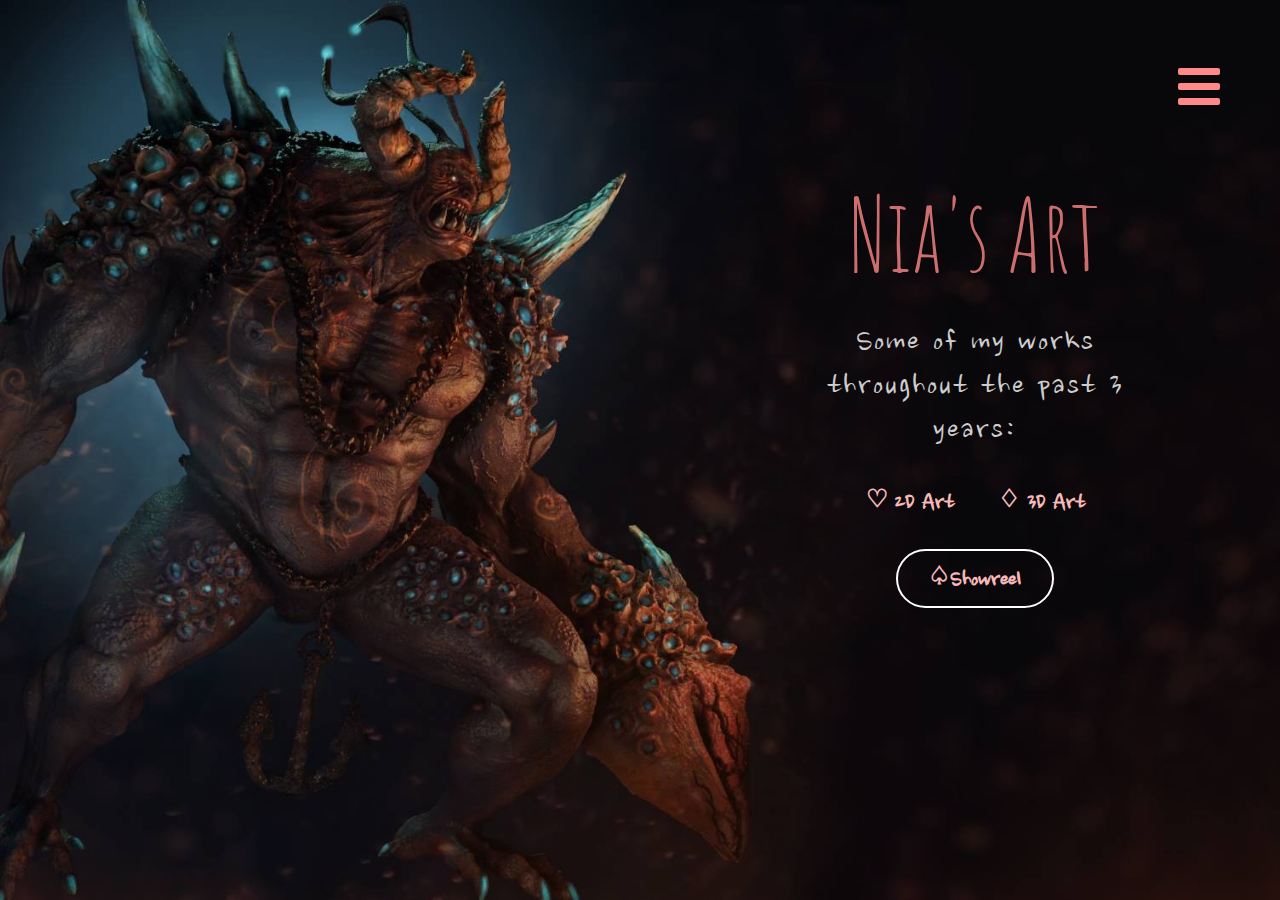
<file: index.html>
<html lang="en">
<head>
    <meta charset="UTF-8">
    <meta name="viewport" content="width=device-width, initial-scale=1.0">
    <meta http-equiv="X-UA-Compatible" content="ie=edge">

    <script src="https://ajax.googleapis.com/ajax/libs/jquery/3.3.1/jquery.min.js"></script>
    <script src="scripts.js"></script>
    <link rel="stylesheet" href="commonStyle.css">
    <link rel="stylesheet" href="indexStyle.css">



    <title>Nia's Art</title>
</head>
<body>

        <div class="container">
                <div class="bar1"></div>
                <div class="bar2"></div>
                <div class="bar3"></div>
        </div>

<section id="mySidenav" class="sidenav">
        <article id="sideNavFirstArticle">
            <a href="#" class="closebtn">&times</a>
            <a href="twoArtMenu.html" class="navs" id="twoArt">&#9825;2D Art</a>
            <hr>
            <a href="threeArt.html" class="navs" id="threeArt">&#9826;3D Art</a>
            <hr>
            <a href="#" class="navs" id="showreel">&#9828;Showreel</a>
            <hr>
            <a href="about.html" class="navs" id="about">&#9831;About</a>
            <hr>
        </article>
        
        <article id="sideNavSecondArticle">
            <img src="images/showimg.jpg" id="firstImageSide">
            <img src="images/showimg.jpg" id="secondImageSide">
            <img src="images/showimg.jpg" id="thirdImageSide">
            <img src="images/showimg.jpg" id="forthImageSide">
        </article>

</section>

    <section id="firstSection">
        <article id="firstArticle">
            <iframe src="" width="700" height="481" frameborder="0"  allowfullscreen></iframe>
            <button class="closeVideo">Close Video</button>
        </article>
        <article id="secondArticle">
            <h1>Nia's Art</h1>
            <h2>Some of my works throughout the past 3 years:</h2>

            <nav>
                <ul>
                    <li>
                        <a href="twoArt.html" class="hrefs">&#9825; 2D Art</a>
                    </li>
                    <li>
                        <a href="threeArt.html" class="hrefs">&#9826; 3D Art</a>
                    </li>
                </ul>
                <button class="showreel">&#9828;Showreel</button>
            </nav>

            <a href="https://vimeo.com/" class="socials" target="_blank"><i class="fab fa-vimeo-v"></i>
            </a>
            <a href="https://linkedin.com/" class="socials" target="_blank"><i class="fab fa-linkedin-in"></i>
            </a>
            <a href="https://abv.bg/" class="socials" target="_blank"><i class="fas fa-at"></i>
            </a>
        </article>
    </section>

</body>
</html>
</file>
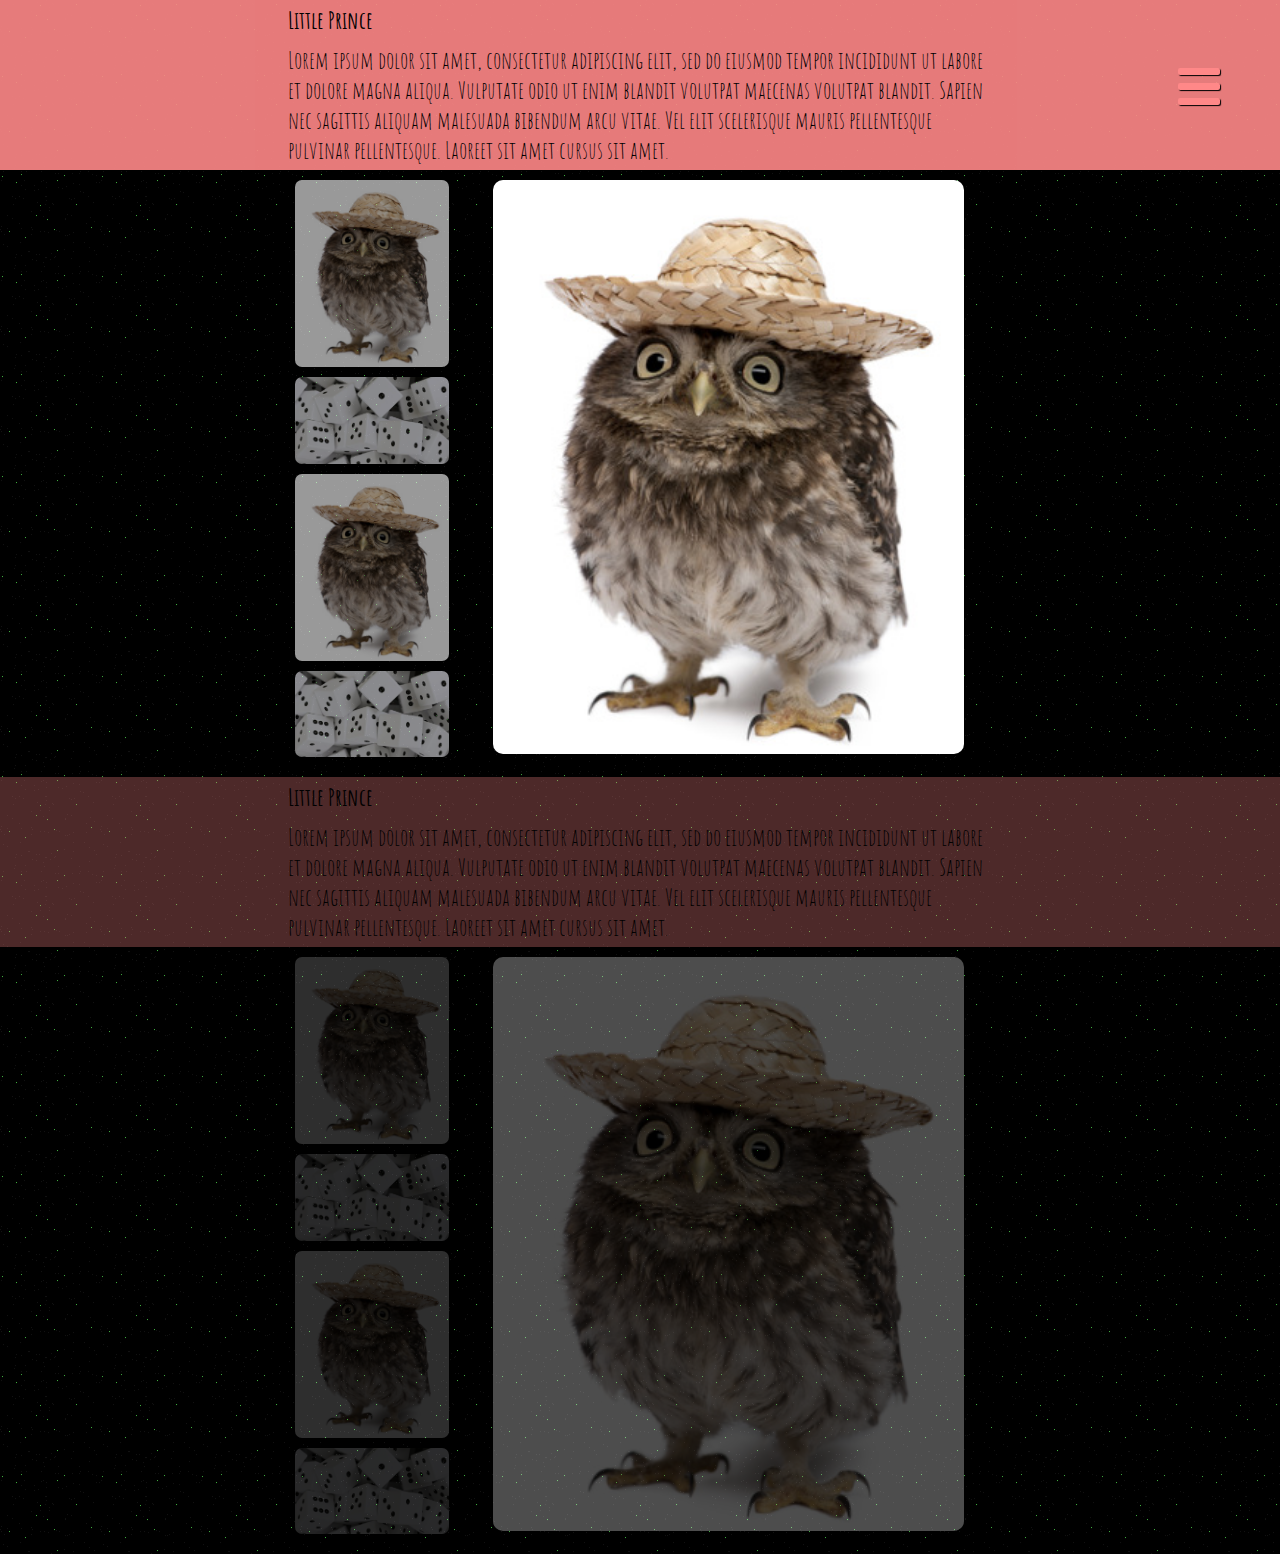
<file: twoArt.html>
<html lang="en">
<head>
    <meta charset="UTF-8">
    <meta name="viewport" content="width=device-width, initial-scale=1.0">
    <meta http-equiv="X-UA-Compatible" content="ie=edge">
    <script src="https://ajax.googleapis.com/ajax/libs/jquery/3.3.1/jquery.min.js"></script>
    <script src="scripts.js"></script>
    <link rel="stylesheet" href="commonStyle.css">
    <link rel="stylesheet" href="twoArtStyle.css">


    <title>2D Art</title>
</head>
<body>


<div class="container">
    <div class="bar1"></div>
    <div class="bar2"></div>
    <div class="bar3"></div>
</div>

<section id="mySidenav" class="sidenav">
    <article id="sideNavFirstArticle">
        <a href="#" class="closebtn">&times</a>
        <a href="index.html" class="navs" id="twoArt">&#9825;Home</a>
        <hr>
        <a href="threeArt.html" class="navs" id="threeArt">&#9826;3D Art</a>
        <hr>
        <a href="#" class="navs" id="showreel">&#9828;Showreel</a>
        <hr>
        <a href="about.html" class="navs" id="about">&#9831;About</a>
        <hr>
    </article>

    <article id="sideNavSecondArticle">
        <img src="images/showimg.jpg" id="firstImageSide">
        <img src="images/showimg.jpg" id="secondImageSide">
        <img src="images/showimg.jpg" id="thirdImageSide">
        <img src="images/showimg.jpg" id="forthImageSide">
    </article>

</section>

<section class="descriptionFirst">
    <p class="titles">Little Prince</p>
    <p class="firstDescription">Lorem ipsum dolor sit amet, consectetur adipiscing elit, sed do eiusmod tempor incididunt ut labore et dolore magna aliqua. Vulputate odio ut enim blandit volutpat maecenas volutpat blandit. Sapien nec sagittis aliquam malesuada bibendum arcu vitae. Vel elit scelerisque mauris pellentesque pulvinar pellentesque. Laoreet sit amet cursus sit amet.  </p>

</section>

<section class="rowFirst">

    <article class="smallImgContainer">

        <article class="column">
            <img src="images/showimg.jpg" alt="test1" class="allImages">
        </article>
        <article class="column">
            <img src="images/showimg1.jpeg" alt="test2" class="allImages">
        </article>
        <article class="column">
            <img src="images/showimg.jpg" alt="test3" class="allImages">
        </article>
        <article class="column">
            <img src="images/showimg1.jpeg" alt="test4" class="allImages">
        </article>

    </article>

    <article class="imgContainer">

            <img src="images/showimg.jpg" id="expandedImg">

    </article>

</section>

<section class="descriptionSecond">
    <p class="titles">Little Prince</p>
    <p class="firstDescription">Lorem ipsum dolor sit amet, consectetur adipiscing elit, sed do eiusmod tempor incididunt ut labore et dolore magna aliqua. Vulputate odio ut enim blandit volutpat maecenas volutpat blandit. Sapien nec sagittis aliquam malesuada bibendum arcu vitae. Vel elit scelerisque mauris pellentesque pulvinar pellentesque. Laoreet sit amet cursus sit amet.  </p>

</section>

<section class="rowSecond">

    <article class="smallImgContainer">

        <article class="column">
            <img src="images/showimg.jpg" alt="test1" class="allImages">
        </article>
        <article class="column">
            <img src="images/showimg1.jpeg" alt="test2" class="allImages">
        </article>
        <article class="column">
            <img src="images/showimg.jpg" alt="test3" class="allImages">
        </article>
        <article class="column">
            <img src="images/showimg1.jpeg" alt="test4" class="allImages">
        </article>

    </article>

    <article class="imgContainer">

        <img src="images/showimg.jpg" id="expandedImg">

    </article>

</section>


</body>
</html>
</file>
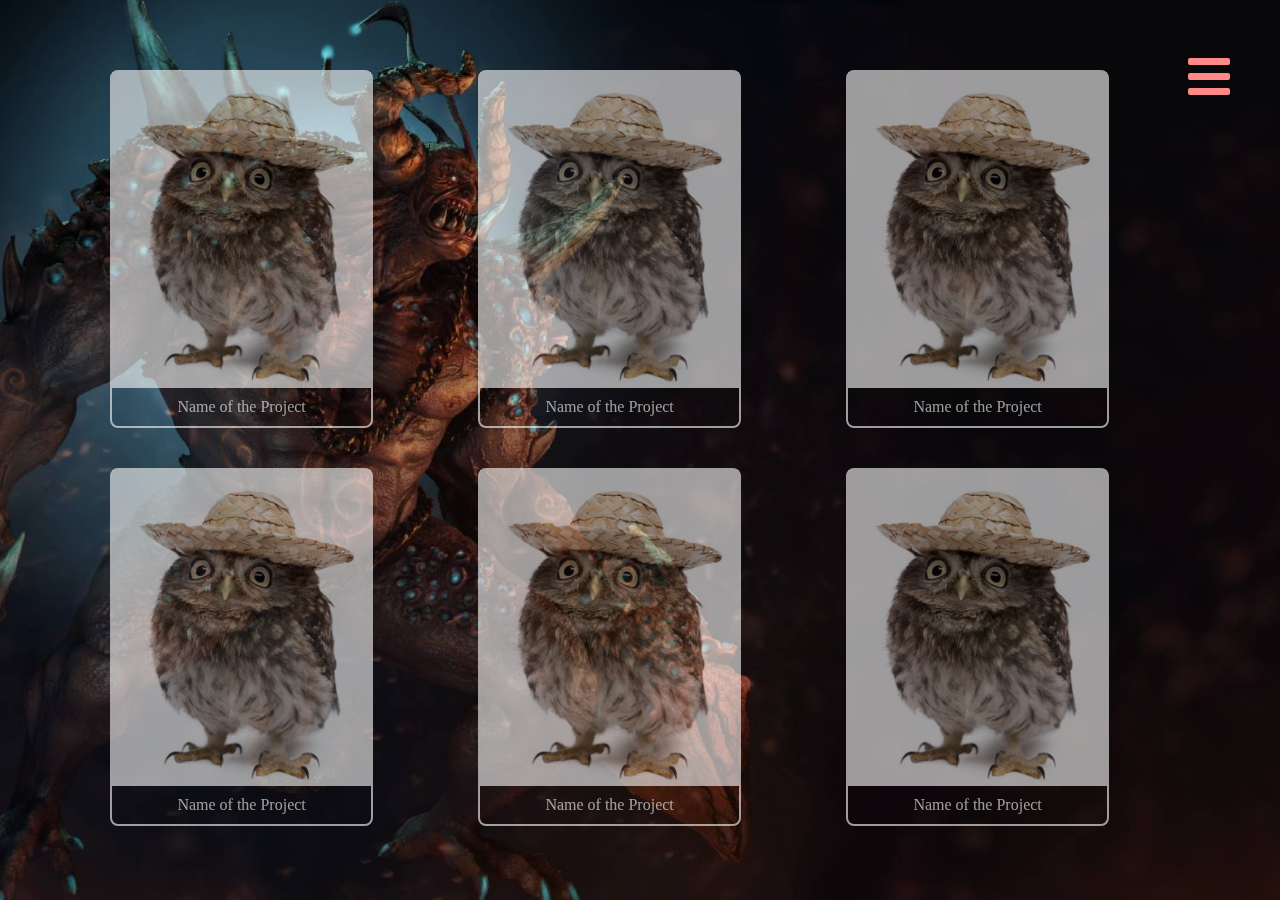
<file: twoArtMenu.html>
<html lang="en">
<head>

    <meta charset="UTF-8">
    <meta name="viewport" content="width=device-width, initial-scale=1.0">
    <meta http-equiv="X-UA-Compatible" content="ie=edge">

    <script src="https://ajax.googleapis.com/ajax/libs/jquery/3.3.1/jquery.min.js"></script>
    <script src="scripts.js"></script>
    <link rel="stylesheet" href="commonStyle.css">
    <link rel="stylesheet" href="twoArtMenuStyle.css">

    <title>2D Art Menu</title>

</head>
<body>
<div class="container">
    <div class="bar1"></div>
    <div class="bar2"></div>
    <div class="bar3"></div>
</div>

<section id="mySidenav" class="sidenav">
    <article id="sideNavFirstArticle">
        <a href="#" class="closebtn">&times</a>
        <a href="index.html" class="navs" id="twoArt">&#9825;Home</a>
        <hr>
        <a href="threeArt.html" class="navs" id="threeArt">&#9826;3D Art</a>
        <hr>
        <a href="#" class="navs" id="showreel">&#9828;Showreel</a>
        <hr>
        <a href="about.html" class="navs" id="about">&#9831;About</a>
        <hr>
    </article>

    <article id="sideNavSecondArticle">
        <img src="images/showimg.jpg" id="firstImageSide">
        <img src="images/showimg.jpg" id="secondImageSide">
        <img src="images/showimg.jpg" id="thirdImageSide">
        <img src="images/showimg.jpg" id="forthImageSide">
    </article>

</section>

<section>

    <article class="tripleArticle">

        <article class="innerArticle">
            <div>
                <a href="twoArt.html"><img src="images/showimg.jpg"></a>
                <p>Name of the Project</p>
            </div>
        </article>

        <article class="innerArticle">
            <div>
                <img src="images/showimg.jpg">
                <p>Name of the Project</p>
            </div>
        </article>

        <article class="innerArticle">
            <div>
                <img src="images/showimg.jpg">
                <p>Name of the Project</p>
            </div>
        </article>

    </article>

    <article class="tripleArticle">

        <article class="innerArticle">
            <div>
                <img src="images/showimg.jpg">
                <p>Name of the Project</p>
            </div>
        </article>

        <article class="innerArticle">
            <div>
                <img src="images/showimg.jpg">
                <p>Name of the Project</p>
            </div>
        </article>

        <article class="innerArticle">
            <div>
                <img src="images/showimg.jpg">
                <p>Name of the Project</p>
            </div>
        </article>

    </article>

</section>

</body>
</html>
</file>
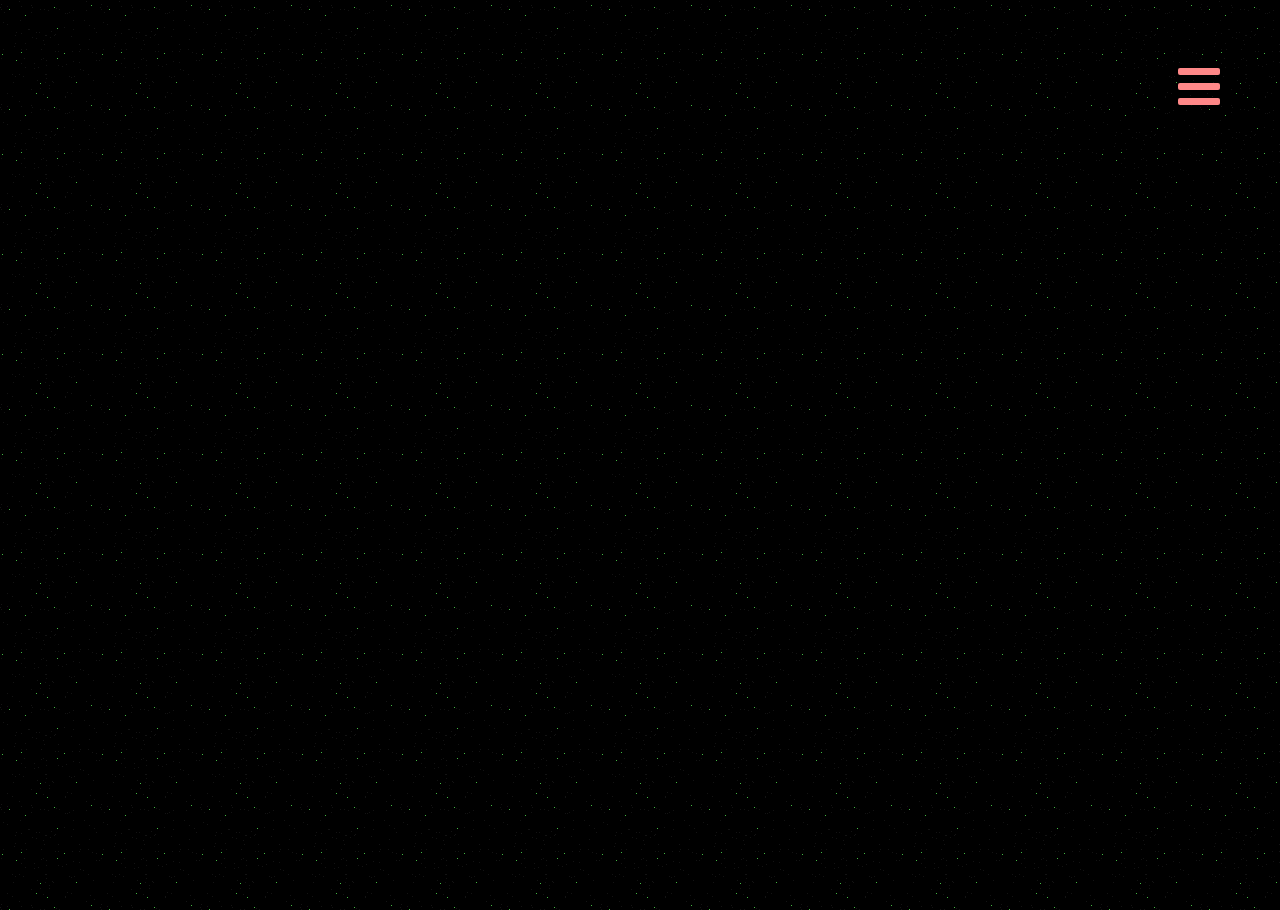
<file: twoArtTest.html>
<html lang="en">
<head>
    <meta charset="UTF-8">
    <meta name="viewport" content="width=device-width, initial-scale=1.0">
    <meta http-equiv="X-UA-Compatible" content="ie=edge">
    <script src="https://ajax.googleapis.com/ajax/libs/jquery/3.3.1/jquery.min.js"></script>
    <script src="scripts.js"></script>
    <link rel="stylesheet" href="commonStyle.css">
    <link rel="stylesheet" href="twoArtStyle.css">


    <title>2D Art</title>
</head>
<body>


<div class="container">
    <div class="bar1"></div>
    <div class="bar2"></div>
    <div class="bar3"></div>
</div>

<section id="mySidenav" class="sidenav">
    <article id="sideNavFirstArticle">
        <a href="#" class="closebtn">&times</a>
        <a href="index.html" class="navs" id="twoArt">&#9825;Home</a>
        <hr>
        <a href="threeArt.html" class="navs" id="threeArt">&#9826;3D Art</a>
        <hr>
        <a href="#" class="navs" id="showreel">&#9828;Showreel</a>
        <hr>
        <a href="about.html" class="navs" id="about">&#9831;About</a>
        <hr>
    </article>

    <article id="sideNavSecondArticle">
        <img src="images/showimg.jpg" id="firstImageSide">
        <img src="images/showimg.jpg" id="secondImageSide">
        <img src="images/showimg.jpg" id="thirdImageSide">
        <img src="images/showimg.jpg" id="forthImageSide">
    </article>

</section>


<section class="bgimg-1">


</section>

<section class="bgimg-2">


</section>

<section class="bgimg-3">


</section>

<section class="bgimg-4">


</section>

</body>
</html>
</file>
<file: commonStyle.css>
@import url('https://fonts.googleapis.com/css?family=Amatic+SC');
@import url('https://fonts.googleapis.com/css?family=Nanum+Brush+Script');


*{
    padding:0;
    margin:10px;
}
html {
    margin: 0;
}

body {
    background: url("images/background-img1.jpg") no-repeat center;
    background-size: cover;
}

.container {
    display: inline-block;
    cursor: pointer;
    position: absolute;
    right:50px;
    top:50px;
    z-index: 1;
}

.bar1, .bar2, .bar3 {
    width: 42px;
    height: 7px;
    background-color:rgb(255, 136, 136);
    margin: 8px 0;
    transition: 0.4s;
    border-radius: 2px;
}

.sidenav {
    height: 100%;
    position: fixed;
    z-index: 1;
    top: 0;
    right: 0;
    background-color: rgb(255, 136, 136);
    display:none;
    transition: 0.5s;
    padding-top:10px;
    opacity: 0.8;
}

.sidenav a {
    padding: 8px 8px 28px 10px;
    text-decoration: none;
    font-size: 45px;
    color: black;
    display: block;
    transition: 0.3s;
    font-family: 'Nanum Brush Script',sans-serif;
    font-weight: bold;
}

.navs {
    width: 100%;
}

hr {
    border:1px solid black;
    width: 180px;
}

.sidenav a:hover {
    color:rgb(255, 136, 136);
    text-shadow: 2px 2px 2px black;

}

.sidenav .closebtn {
    position: relative;
    right: 50px;
    font-size: 75px;
    margin-left: 50px;
    padding: 8px 8px 28px 25px;
}

#sideNavFirstArticle{
    width: 40%;
}

#sideNavSecondArticle {
    width: 60%;
    justify-content: space-around;

}

#sideNavSecondArticle img {
    width: 70%;
    display: none;
}

#firstImageSide {
    margin-top: 130px;
}

#secondImageSide {
    margin-top: 230px;
}

#thirdImageSide {
    margin-top: 330px;
}

#forthImageSide {
    margin-top: 430px;
}
</file>
<file: indexStyle.css>
.sidenav{
    opacity: 0.35;
}

article{
    width: 50%;
}

#firstSection {
    display:flex;
}

#secondArticle {
    text-align: center;
    margin-top:150px;
    padding-left:100px;
}

h1 {
    font-size: 100px;
    opacity: 0.8;
    color:rgb(255, 136, 136);
    font-family: 'Amatic SC',sans-serif;
    font-weight: 100;

}

h2 {
    width: 70%;
    margin:auto;
    opacity: 0.8;
    color:white;
    font-size: 35px;
    padding-top: 15px;
    padding-bottom: 10px;
    font-family: 'Nanum Brush Script',sans-serif;
    letter-spacing: 2px;
    font-weight: 100;
}
ul{
    padding-left:0;
}
nav li a {
    text-decoration: none;
    color:rgb(247, 184, 184);
    font-size: 25px;
    font-family: 'Nanum Brush Script',sans-serif;
    font-weight: bold;

}

nav li {
    display:inline-block;
}

.hrefs:hover{
    text-shadow: 1px 1px 2px #427388;
    color:rgb(255, 136, 136);
    transition: all 1250ms cubic-bezier(0.19, 1, 0.22, 1);
}

#firstSideImg {
    width: 35%;
}

button {
    background:transparent;
    color:rgb(247, 184, 184);
    font-size: 25px;
    padding: 10px 30px 10px 30px;
    border-radius: 30px;
    cursor: pointer;
    font-family: 'Nanum Brush Script',sans-serif;
    font-weight: 600;
    border: 2px solid white;
    box-shadow: inset 0 0 20px rgba(255, 255, 255, 0);
    text-shadow: none;
    transition: all 1250ms cubic-bezier(0.19, 1, 0.22, 1);

}
  
button:hover {
    border: 1px solid white;
    box-shadow: inset 0 0 20px rgba(255, 255, 255, .5), 0 0 20px rgba(255, 255, 255, .2);
    text-shadow: 1px 1px 2px #427388; 
  }

iframe {
      display:none;
      margin:0;
}

.closeVideo {
      margin: -5px 0 0;
      display:none;
}
  
#firstArticle {
      text-align: center;
}

i {
      color:rgb(255, 136, 136);
      font-size: 22px;
      padding: 50px 5px 0 5px;
      cursor: pointer;
}

i:hover {
      color:white;
}

.socials {
        text-decoration: none;
}

@media screen and (max-width: 479px) {

    body {

        background: url("images/background-small.jpg") no-repeat center;
        background-size: cover;

    }
    #secondArticle {
        all: initial;
        margin-top: 100px;
        text-align: center;
    }

    h1{
        font-size: 140px;

        text-shadow: 2px 2px 2px black;
        margin:0 10px 0 0;
        opacity: 1;
    }

    h2{
        padding:0;
        font-size: 40px;

        margin:0;
        width: 100%;

    }

    #firstSection {
        width: 100%;
        margin-top: 130px;
    }

    #firstArticle {
        width: 0;
    }

    ul {
        margin:0;
    }

    .hrefs {
        font-size: 30px;

    }

    .showreel{
        font-size: 28px;
    }

    #sideNavFirstArticle {
        width: 100%;
        margin:0;
    }

    #sideNavFirstArticle a {
        font-size:40px;
    }

}
</file>
<file: twoArtStyle.css>
body {
    background-image: url("images/repeatPattern.png");
    background-repeat: initial;
    background-size: initial;
    margin:0;
}
.bar1, .bar2, .bar3 {
    box-shadow: 1px 1px 1px black;
}

.sidenav {
    margin:0;
}
.rowFirst,.rowSecond {
    margin:auto;
    text-align: center;
    width: 80%;
    transition: all 1.5s;
}

.rowSecond {
    opacity: 0.3;
}

.smallImgContainer {
    display: inline-block;
    width: 15%;
}
.imgContainer{
    display: inline-block;
    width: 50%;
    vertical-align: top;
}

.column {
    width: 100%;
    padding: 0 0 10px 0;
    margin: 0;

}

.column img {
    opacity: 0.6;
    cursor: pointer;
    width: 100%;
    margin: 0;
    border-radius: 7px;
}

.column img:hover {
    opacity: 1;
}

/* Clear floats after the columns */

#expandedImg {
    width:92%;
    border-radius:10px;
    margin: 0;

}

.descriptionFirst{
    color:black;
    margin:0;
    background-color: rgb(255, 136, 136);
    opacity: 0.9;
    transition: all 1.5s;
}

.descriptionSecond{
    color:black;
    margin:0;
    background-color: rgb(255, 136, 136)    ;
    opacity: 0.3;
    transition: all 1s;

}

.firstDescription, .titles {
    margin:0 auto;
    width: 55%;
    font-size: 1.5rem;
    font-family: 'Amatic SC', sans-serif;
    padding: 5px;
}

.titles {
    font-weight: bold;
}
</file>
<file: twoArtMenuStyle.css>
* {
    margin: 0;
    padding: 0;
}

.sidenav {
    opacity: 0.9;
}

.sidenav a{
    text-align: left;
    padding-left: 25px;
}

hr {
    margin-left: 10px;
}
section{
    text-align: center;

}

.innerArticle {
    display:inline-block;
    padding:20px;

}

article img {
    width: 100%;

}

.tripleArticle:first-of-type {
    margin-top: 50px;
}

.innerArticle>div {
    width: 80%;
    border: 2px solid white;
    border-radius: 8px;
    opacity: 0.6;
    display: block;
    height: auto;
    transition: .5s ease;
    backface-visibility: hidden;
    cursor: pointer;
}

p {
    color:white;
    padding: 10px;
}

.innerArticle>div:hover {
    opacity: 1;
    z-index: 1;
    transform: scale(1.2);
}
</file>
